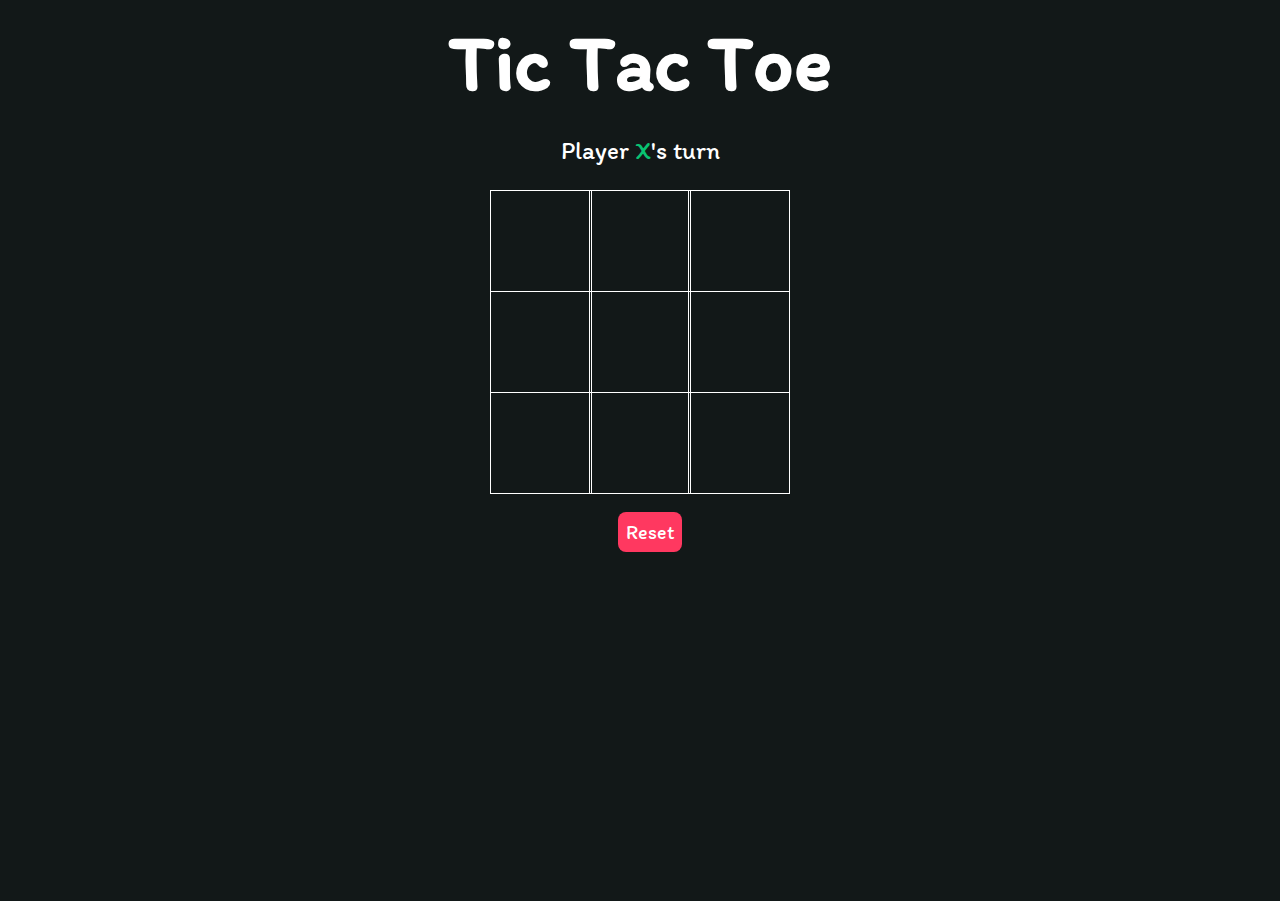
<file: index.html>
<!DOCTYPE html>
<html>

<head>
    <meta charset="UTF-8">
    <!-- <meta http-equiv="X-UA-Compatible" content="IE=edge"> -->
    <meta name="viewport" content="width=device-width, initial-scale=1.0">
    <link rel="stylesheet" href="style.css">
    <link rel="preconnect" href="https://fonts.gstatic.com">
    <link href="https://fonts.googleapis.com/css2?family=Itim&display=swap" rel="stylesheet">
    <script src="./index.js"></script>
    <title>Tic-Tac-Toe</title>
</head>

<body>
    <main class="background">
        <section class="title">
            <h1>Tic Tac Toe</h1>
        </section>
        <section class="display">
            Player <span class="display-player playerX">X</span>'s turn
        </section>
        <section class="container">
            <div class="tile"></div>
            <div class="tile"></div>
            <div class="tile"></div>
            <div class="tile"></div>
            <div class="tile"></div>
            <div class="tile"></div>
            <div class="tile"></div>
            <div class="tile"></div>
            <div class="tile"></div>
        </section>
        <section class="display announcer hide"></section>
        <section class="controls">
            <button id="reset">Reset</button>
        </section>
    </main>

</body>

</html>
</file>
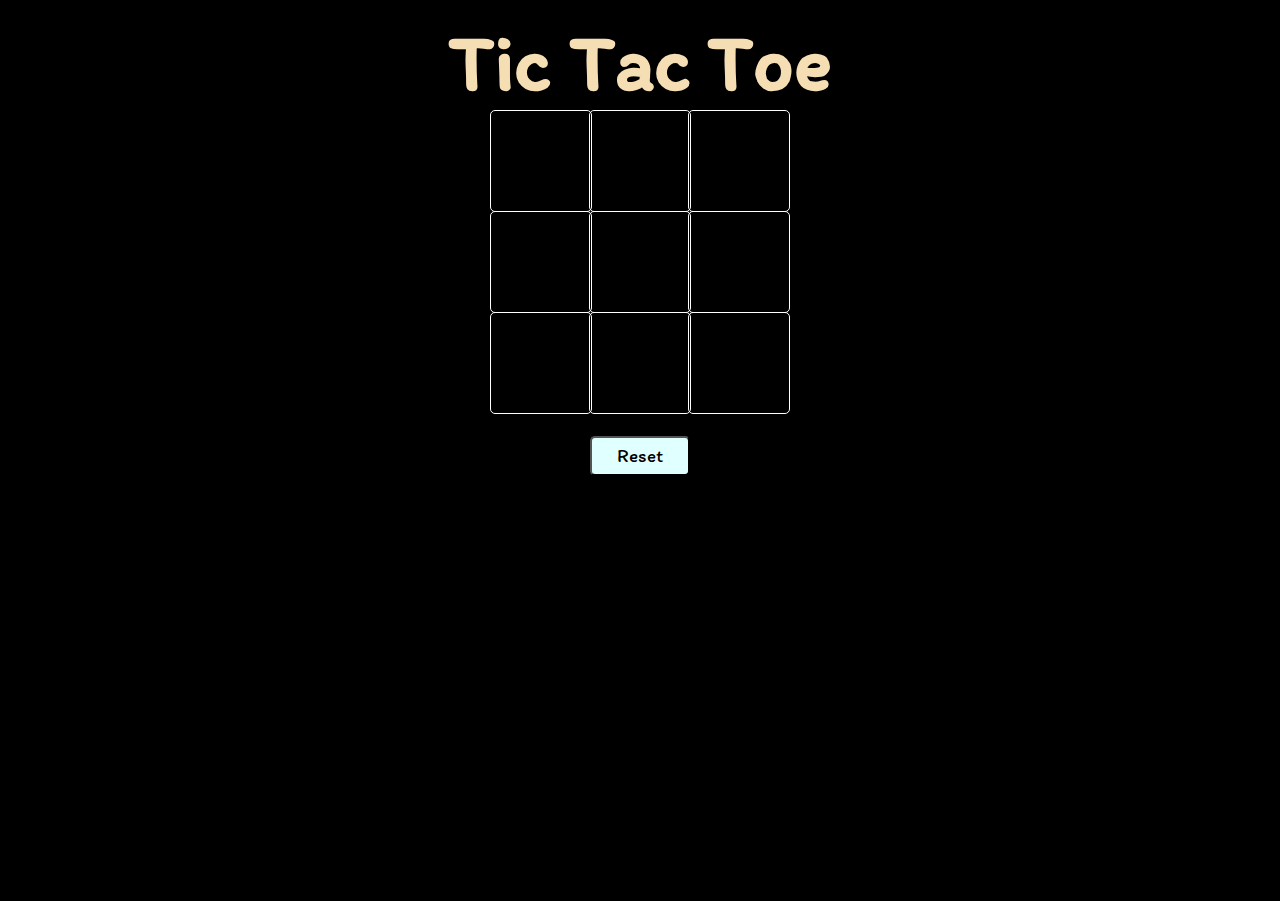
<file: prac/pindex.html>
<!DOCTYPE html>
<html>

<head>
    <title>P Tic-tac-toe</title>
    <link rel="stylesheet" href="pstyle.css">
    <script src="./pindex.js"></script>
    <link rel="preconnect" href="https://fonts.gstatic.com">
    <link href="https://fonts.googleapis.com/css2?family=Itim&display=swap" rel="stylesheet">
</head>

<body>
    <main class="background">
        <section class="title">
            <h1>Tic Tac Toe</h1>
        </section>
        <section class="containerBox">
            <div class="box" id="1"></div>
            <div class="box" id="2"></div>
            <div class="box" id="3"></div>
            <div class="box" id="4"></div>
            <div class="box" id="5"></div>
            <div class="box" id="6"></div>
            <div class="box" id="7"></div>
            <div class="box" id="8"></div>
            <div class="box" id="9"></div>
        </section>
        <section class="winner"></section>
        <button class="reset">Reset</button>

        
    </main>
</body>

</html>
</file>
<file: style.css>
* {
    padding: 0;
    margin: 0;
    font-family: 'Itim',cursive;
}

.background {
    background-color: #121818;
    height: 100vh;
    padding-top: 1px;
}

.title{
    color: white;
    text-align: center;
    font-size: 40px;
    margin-top: 1%;
}

.display {
    color: white;
    text-align: center;
    font-size: 25px;
    margin-top: 1em;
    margin-bottom: 1em;
}

.hide {
    display: none;
}

.container{
    margin: 0 auto;
    display: grid;
    max-width: 300px;
    grid-template-columns: 33% 33% 33%;
    grid-template-rows: 33% 33% 33%;
}

.tile{
    border: 1px solid white;
    display: flex;
    min-height: 100px;
    min-width: 100px;
    justify-content: center;
    align-items: center;
    font-size: 50px;
    cursor: pointer;
}

.playerX {
    color: #09C372;
}

.playerO {
    color: #498AFB;
}

.controls{
    display: flex;
    flex-direction: row;
    justify-content: center;
    align-items: center;
    margin-top: 1em;
}

#reset{
    background-color: #ff3860;
    color: white;
    padding: 8px;
    border: none;
    border-radius: 8px;
    font-size: 20px;
    margin-left: 1em;
    cursor: pointer;
}
</file>
<file: prac/pstyle.css>
*{
    padding: 0;
    margin: 0;
    font-family: 'Itim',cursive;
}

.containerBox{
    display: grid;
    grid-template-columns: 33% 33% 33%;
    grid-template-rows: 33% 33% 33%;
    margin: 0 auto;
    max-width: 300px;
}

.background{
    background-color: black;
    height: 100vh;
    padding-top: 1px;
}

.title{
    color: wheat;
    text-align: center;
    font-size: 40px;
    margin-top: 1%;
}

.box{
    border: 1px solid white;
    color: brown;
    min-height: 100px;
    min-width: 100px;
    border-radius: 5px;
    justify-content: center;
    align-items: center;
    font-size: 50px;
    cursor: pointer;
    display: flex;
}

.winner{
    justify-content: center;
    align-items: center;
    text-align: center;
    font-size: 30px;
    margin-top: 20px;
    margin-bottom: 20px;
    color: yellowgreen;
}
.playerO{
    color: blueviolet;
}
.playerX{
    color: cornflowerblue;
}
.reset{
    color: black;
    font-size: larger;
    min-width: 100px;
    height: 40px;
    background-color: lightcyan;
    display: block;
    margin: 0 auto;
    border-radius: 5px;
/*     
    justify-content: center;
    align-items: center; */
}
</file>
